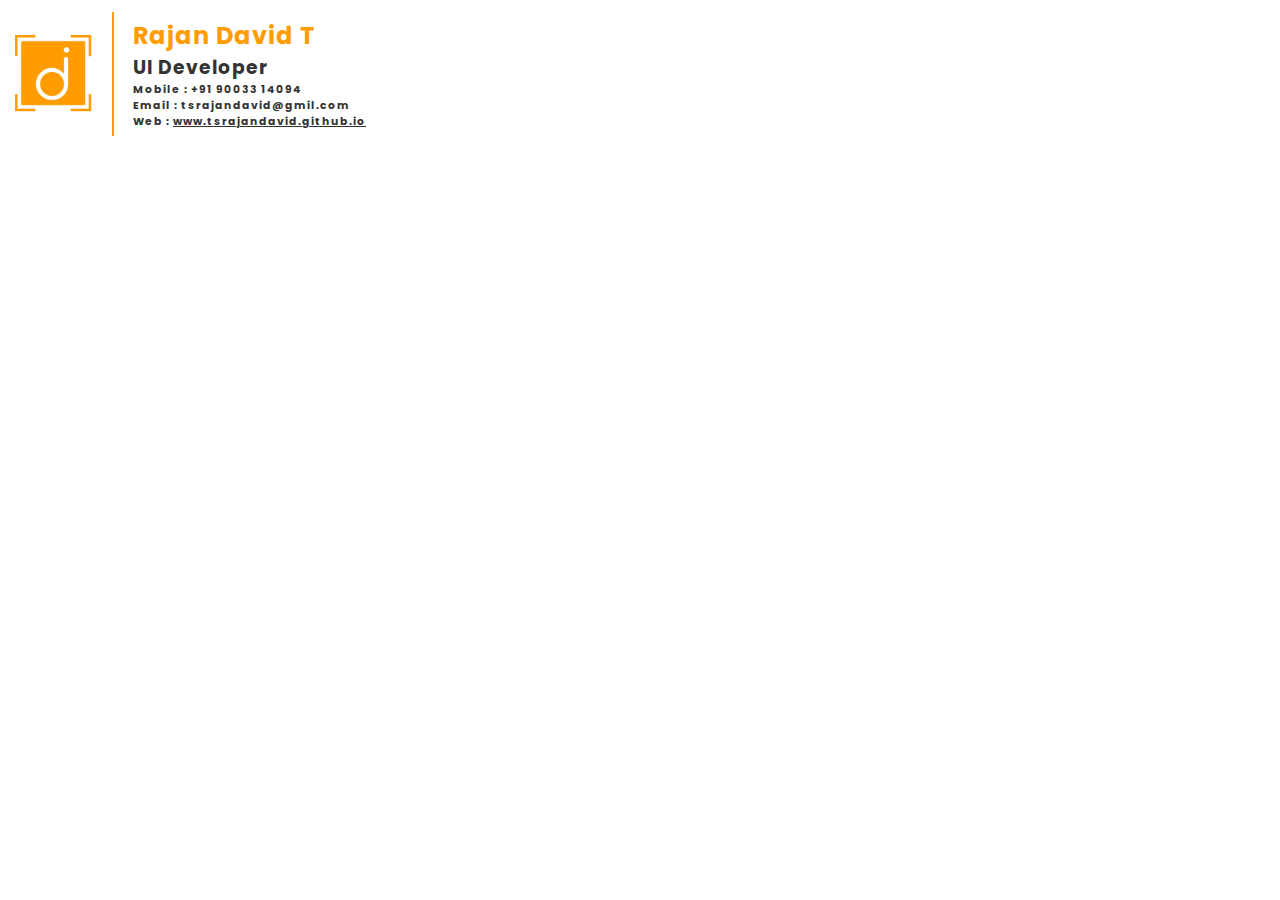
<file: signature/index.html>
<!DOCTYPE html>
<html lang="en">
<head>
    <meta charset="UTF-8">
    <meta name="viewport" content="width=device-width, initial-scale=1.0">
    <meta http-equiv="X-UA-Compatible" content="ie=edge">
    <title>Signature</title>
    <link href="https://fonts.googleapis.com/css?family=Poppins:100,200,300,400,500" rel="stylesheet">
</head>
<body style="font-family: 'Poppins', sans-serif; color: #333333; letter-spacing: 1px;">
    <table style="width:420px">
        <tr style="width:100px; display:inline-block;"><td  style="border-right:solid 2px #ff9c00;">
            <img  style="width:80px; padding-right: 5px; padding: 20px 18px 15px 0px;" src="https://tsrajandavid.github.io/portfolio/signature/logo_Black_Yellow.png">
        </td></tr>
        <tr style="width:280px; display:inline-block; padding-left: 20px; box-sizing: border-box; text-align: left;"><td>
            <h2 style="margin:0; color: #ff9c00;">Rajan David T </h2>
            <h3 style="margin:0; ">UI Developer </h3>
            <h6 style="margin:0;">Mobile : +91 90033 14094</h6>
            <h6 style="margin:0;">Email : tsrajandavid@gmil.com</h6>
            <h6 style="margin:0;">Web : <a style=" color: #333333;" href="https://tsrajandavid.github.io/portfolio/" target="_new" title="Portfolio">www.tsrajandavid.github.io</a></h6>
        </td></tr>
    </table>
</body>
</html>
</file>
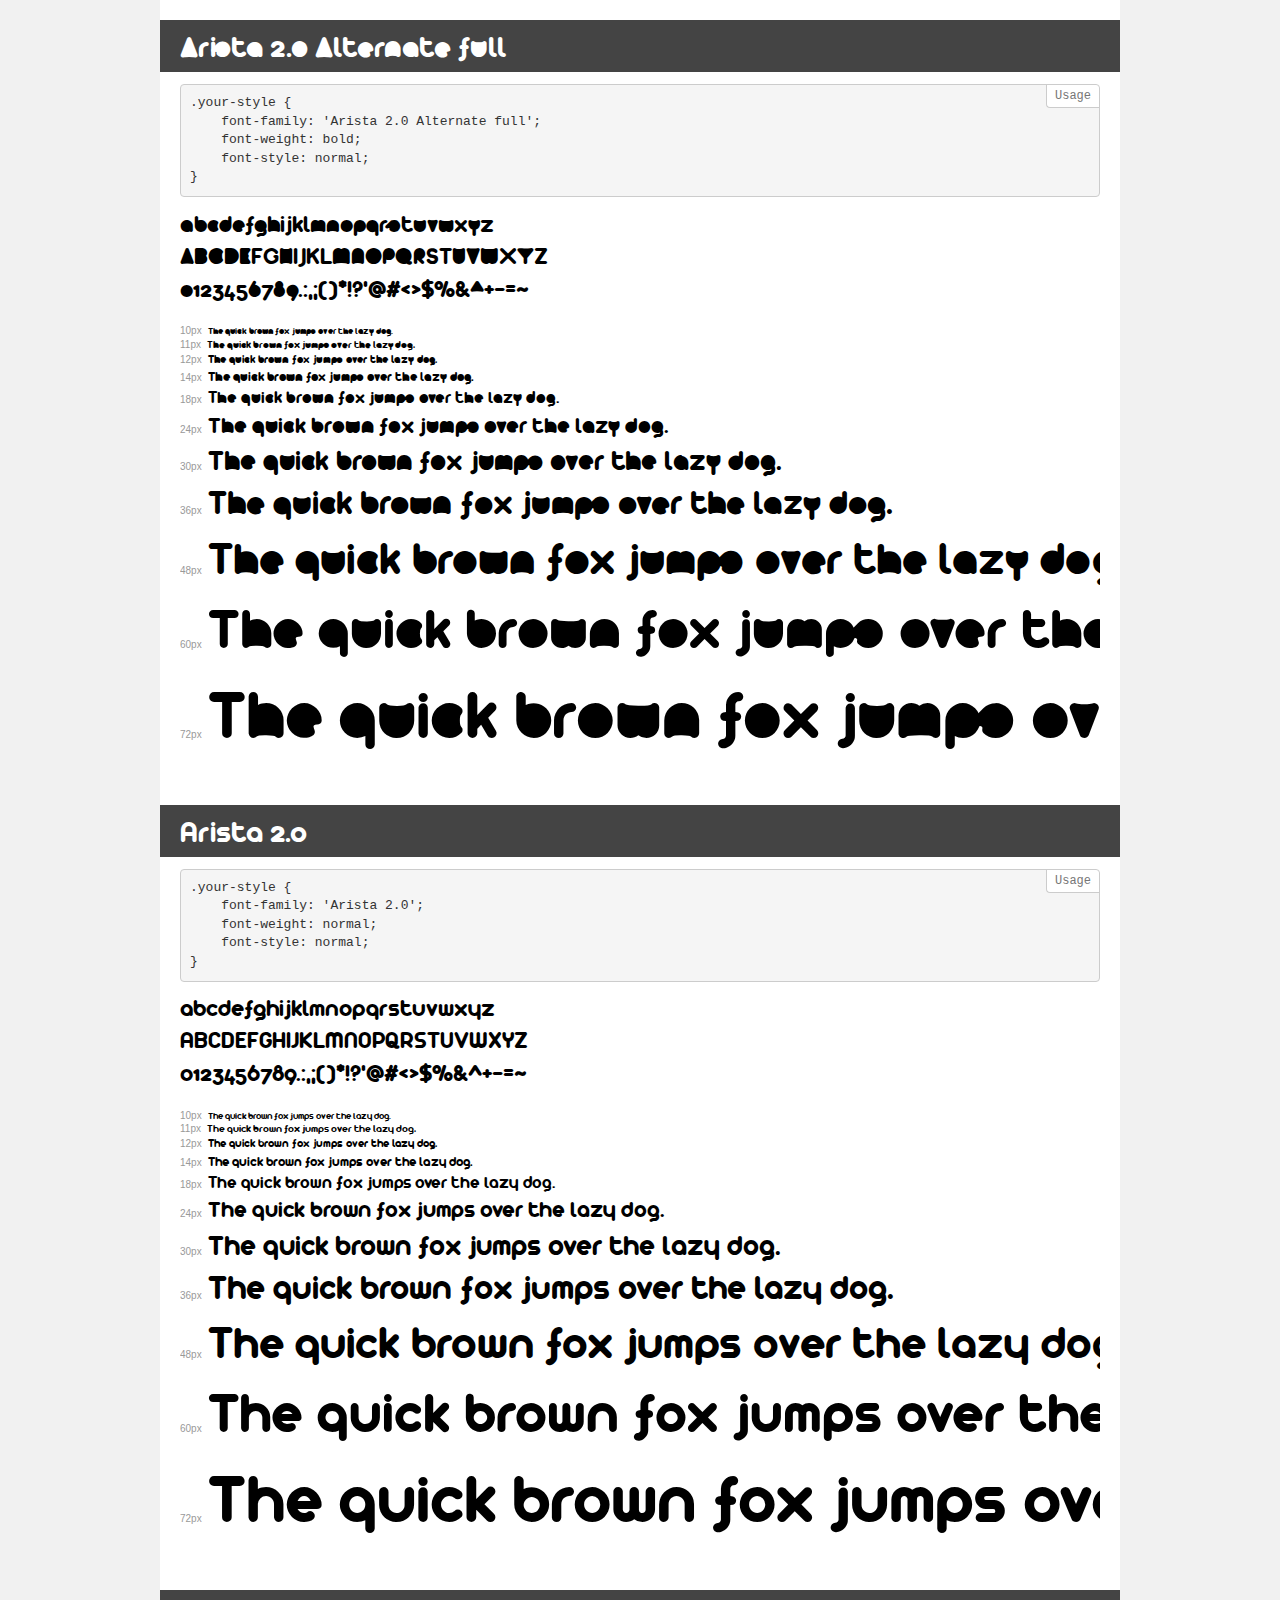
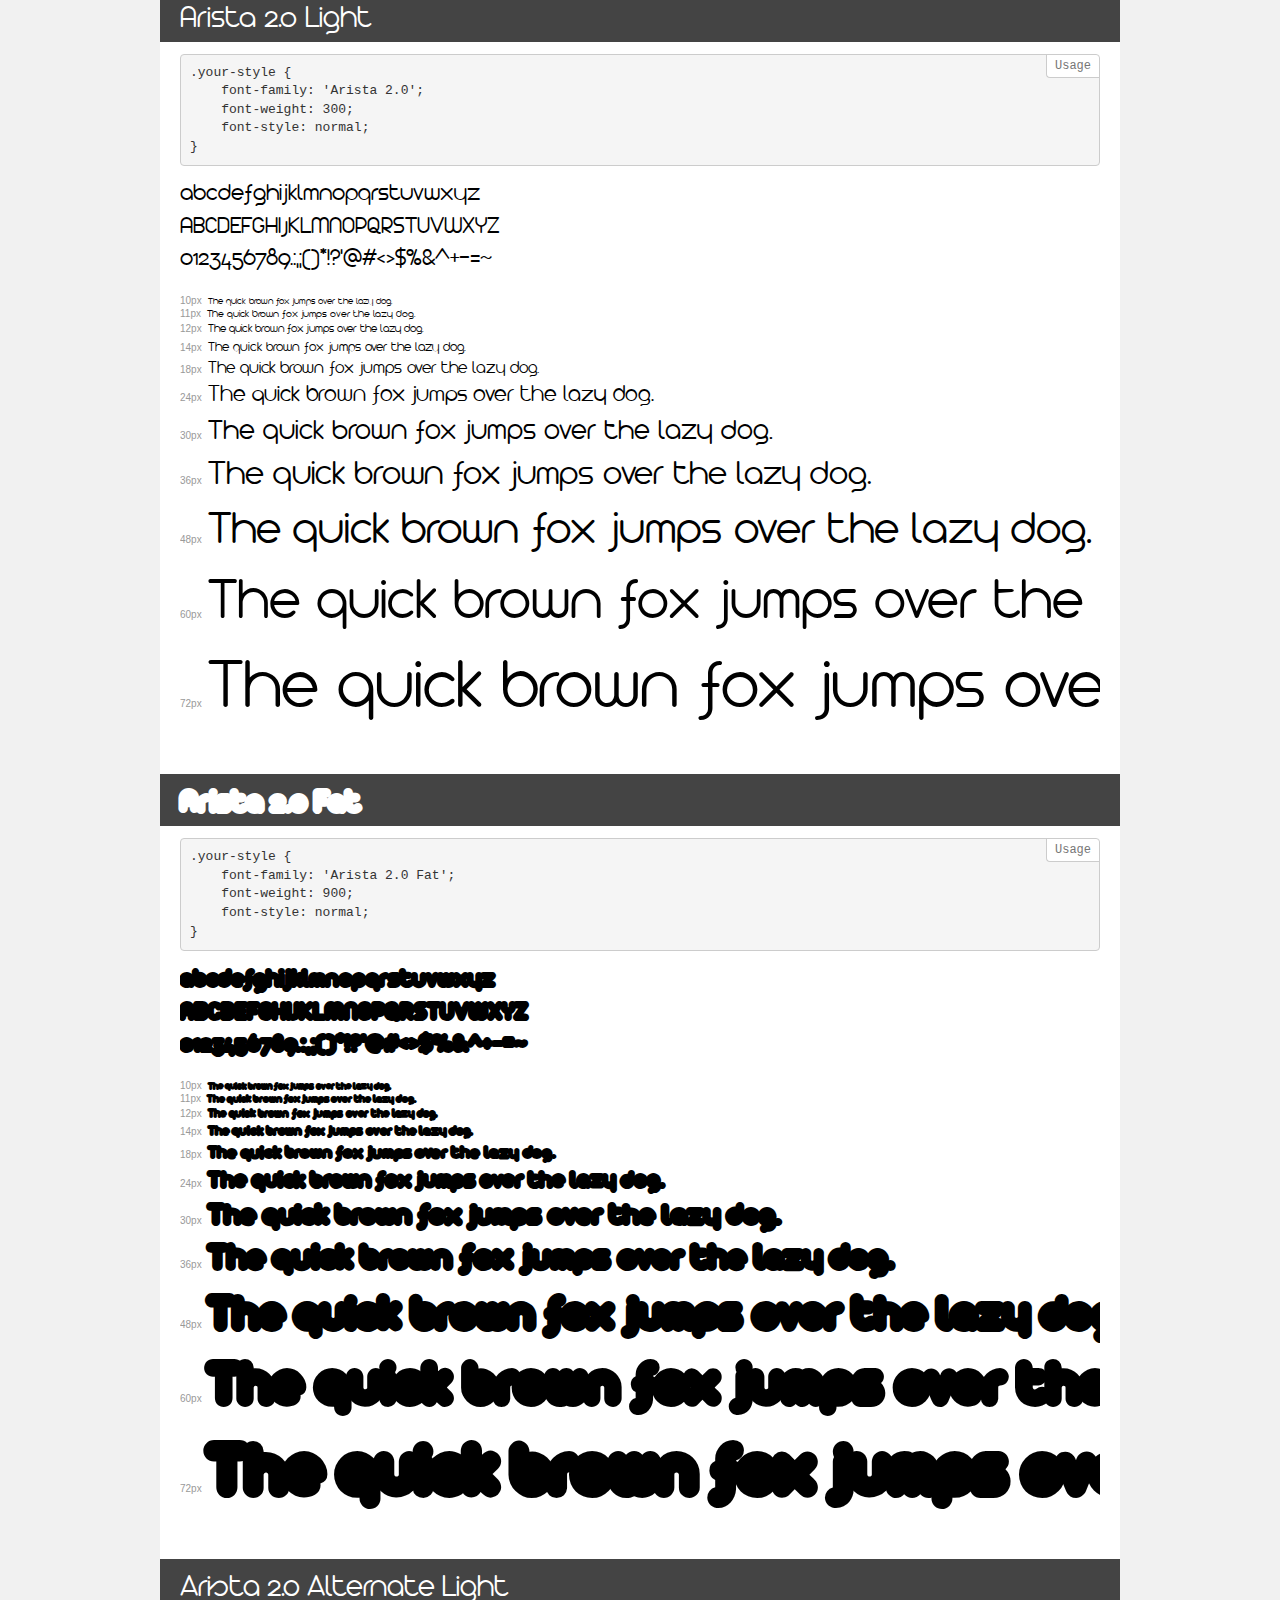
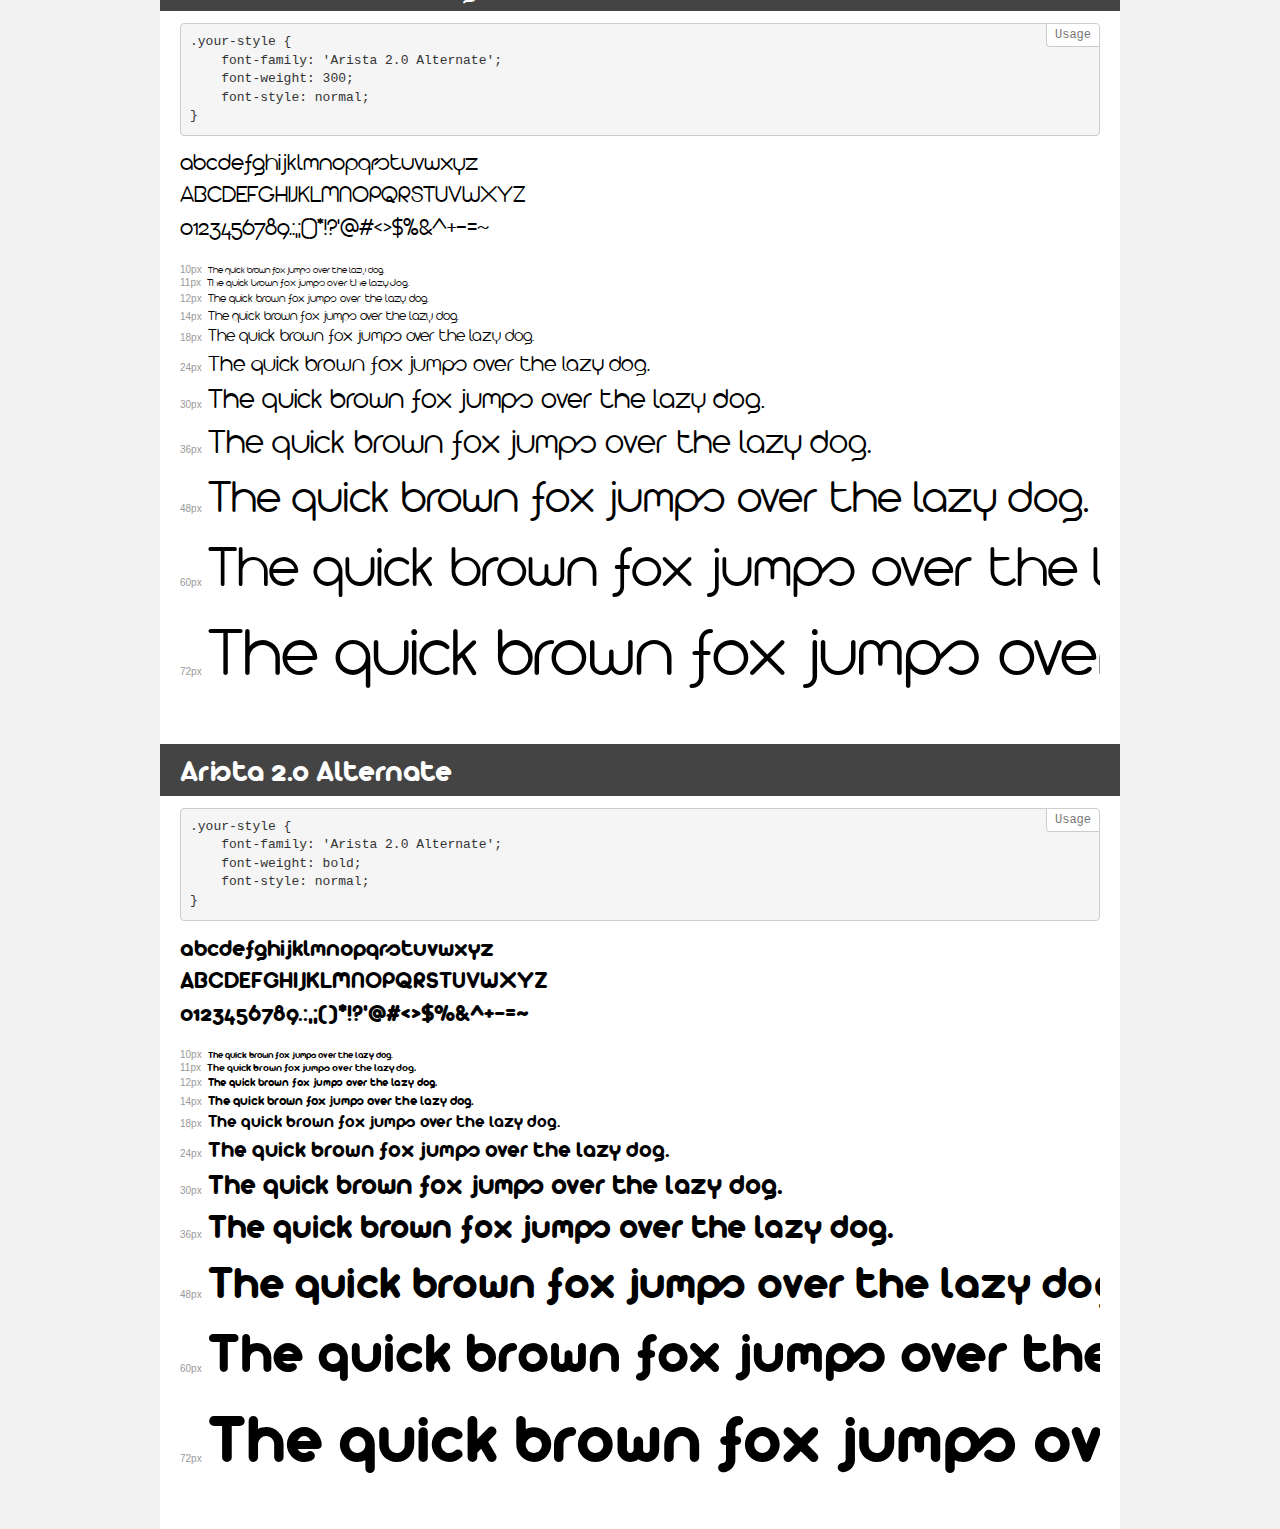
<file: fonts/arista/demo.html>
<!DOCTYPE html>
<html>
<head>
    <meta charset="utf-8">
    <meta http-equiv="X-UA-Compatible" content="IE=edge">
    <meta name="viewport" content="width=device-width, initial-scale=1">
    <meta name="robots" content="noindex, noarchive">
    <meta name="format-detection" content="telephone=no">
    <title>Transfonter demo</title>
    <link href="stylesheet.css" rel="stylesheet">
    <style>
        /*
        http://meyerweb.com/eric/tools/css/reset/
        v2.0 | 20110126
        License: none (public domain)
        */
        html, body, div, span, applet, object, iframe,
        h1, h2, h3, h4, h5, h6, p, blockquote, pre,
        a, abbr, acronym, address, big, cite, code,
        del, dfn, em, img, ins, kbd, q, s, samp,
        small, strike, strong, sub, sup, tt, var,
        b, u, i, center,
        dl, dt, dd, ol, ul, li,
        fieldset, form, label, legend,
        table, caption, tbody, tfoot, thead, tr, th, td,
        article, aside, canvas, details, embed,
        figure, figcaption, footer, header, hgroup,
        menu, nav, output, ruby, section, summary,
        time, mark, audio, video {
            margin: 0;
            padding: 0;
            border: 0;
            font-size: 100%;
            font: inherit;
            vertical-align: baseline;
        }
        /* HTML5 display-role reset for older browsers */
        article, aside, details, figcaption, figure,
        footer, header, hgroup, menu, nav, section {
            display: block;
        }
        body {
            line-height: 1;
        }
        ol, ul {
            list-style: none;
        }
        blockquote, q {
            quotes: none;
        }
        blockquote:before, blockquote:after,
        q:before, q:after {
            content: '';
            content: none;
        }
        table {
            border-collapse: collapse;
            border-spacing: 0;
        }
        /* common styles */
        body {
            background: #f1f1f1;
            color: #000;
        }
        .page {
            background: #fff;
            width: 920px;
            margin: 0 auto;
            padding: 20px 20px 0 20px;
            overflow: hidden;
        }
        .font-container {
            overflow-x: auto;
            overflow-y: hidden;
            margin-bottom: 40px;
            line-height: 1.3;
            white-space: nowrap;
            padding-bottom: 5px;
        }
        h1 {
            position: relative;
            background: #444;
            font-size: 32px;
            color: #fff;
            padding: 10px 20px;
            margin: 0 -20px 12px -20px;
        }
        .letters {
            font-size: 25px;
            margin-bottom: 20px;
        }
        .s10:before {
            content: '10px';
        }
        .s11:before {
            content: '11px';
        }
        .s12:before {
            content: '12px';
        }
        .s14:before {
            content: '14px';
        }
        .s18:before {
            content: '18px';
        }
        .s24:before {
            content: '24px';
        }
        .s30:before {
            content: '30px';
        }
        .s36:before {
            content: '36px';
        }
        .s48:before {
            content: '48px';
        }
        .s60:before {
            content: '60px';
        }
        .s72:before {
            content: '72px';
        }
        .s10:before, .s11:before, .s12:before, .s14:before,
        .s18:before, .s24:before, .s30:before, .s36:before,
        .s48:before, .s60:before, .s72:before {
            font-family: Arial, sans-serif;
            font-size: 10px;
            font-weight: normal;
            font-style: normal;
            color: #999;
            padding-right: 6px;
        }
        pre {
            display: block;
            position: relative;
            padding: 9px;
            margin: 0 0 10px;
            font-family: Monaco, Menlo, Consolas, "Courier New", monospace !important;
            font-size: 13px;
            line-height: 1.428571429;
            color: #333;
            font-weight: normal !important;
            font-style: normal !important;
            background-color: #f5f5f5;
            border: 1px solid #ccc;
            overflow-x: auto;
            border-radius: 4px;
        }
        pre:after {
            display: block;
            position: absolute;
            right: 0;
            top: 0;
            content: 'Usage';
            line-height: 1;
            padding: 5px 8px;
            font-size: 12px;
            color: #767676;
            background-color: #fff;
            border: 1px solid #ccc;
            border-right: none;
            border-top: none;
            border-radius: 0 4px 0 4px;
            z-index: 10;
        }
        /* responsive */
        @media (max-width: 959px) {
            .page {
                width: auto;
                margin: 0;
            }
        }
    </style>
</head>
<body>
<div class="page">
    <div class="demo" style="font-family: 'Arista 2.0 Alternate full'; font-weight: bold; font-style: normal;">
        <h1>Arista 2.0 Alternate full</h1>
        <pre>.your-style {
    font-family: 'Arista 2.0 Alternate full';
    font-weight: bold;
    font-style: normal;
}</pre>
        <div class="font-container">
            <p class="letters">
                abcdefghijklmnopqrstuvwxyz<br>
ABCDEFGHIJKLMNOPQRSTUVWXYZ<br>
                0123456789.:,;()*!?'@#<>$%&^+-=~
            </p>
            <p class="s10" style="font-size: 10px;">The quick brown fox jumps over the lazy dog.</p>
            <p class="s11" style="font-size: 11px;">The quick brown fox jumps over the lazy dog.</p>
            <p class="s12" style="font-size: 12px;">The quick brown fox jumps over the lazy dog.</p>
            <p class="s14" style="font-size: 14px;">The quick brown fox jumps over the lazy dog.</p>
            <p class="s18" style="font-size: 18px;">The quick brown fox jumps over the lazy dog.</p>
            <p class="s24" style="font-size: 24px;">The quick brown fox jumps over the lazy dog.</p>
            <p class="s30" style="font-size: 30px;">The quick brown fox jumps over the lazy dog.</p>
            <p class="s36" style="font-size: 36px;">The quick brown fox jumps over the lazy dog.</p>
            <p class="s48" style="font-size: 48px;">The quick brown fox jumps over the lazy dog.</p>
            <p class="s60" style="font-size: 60px;">The quick brown fox jumps over the lazy dog.</p>
            <p class="s72" style="font-size: 72px;">The quick brown fox jumps over the lazy dog.</p>
        </div>
    </div>
    <div class="demo" style="font-family: 'Arista 2.0'; font-weight: normal; font-style: normal;">
        <h1>Arista 2.0</h1>
        <pre>.your-style {
    font-family: 'Arista 2.0';
    font-weight: normal;
    font-style: normal;
}</pre>
        <div class="font-container">
            <p class="letters">
                abcdefghijklmnopqrstuvwxyz<br>
ABCDEFGHIJKLMNOPQRSTUVWXYZ<br>
                0123456789.:,;()*!?'@#<>$%&^+-=~
            </p>
            <p class="s10" style="font-size: 10px;">The quick brown fox jumps over the lazy dog.</p>
            <p class="s11" style="font-size: 11px;">The quick brown fox jumps over the lazy dog.</p>
            <p class="s12" style="font-size: 12px;">The quick brown fox jumps over the lazy dog.</p>
            <p class="s14" style="font-size: 14px;">The quick brown fox jumps over the lazy dog.</p>
            <p class="s18" style="font-size: 18px;">The quick brown fox jumps over the lazy dog.</p>
            <p class="s24" style="font-size: 24px;">The quick brown fox jumps over the lazy dog.</p>
            <p class="s30" style="font-size: 30px;">The quick brown fox jumps over the lazy dog.</p>
            <p class="s36" style="font-size: 36px;">The quick brown fox jumps over the lazy dog.</p>
            <p class="s48" style="font-size: 48px;">The quick brown fox jumps over the lazy dog.</p>
            <p class="s60" style="font-size: 60px;">The quick brown fox jumps over the lazy dog.</p>
            <p class="s72" style="font-size: 72px;">The quick brown fox jumps over the lazy dog.</p>
        </div>
    </div>
    <div class="demo" style="font-family: 'Arista 2.0'; font-weight: 300; font-style: normal;">
        <h1>Arista 2.0 Light</h1>
        <pre>.your-style {
    font-family: 'Arista 2.0';
    font-weight: 300;
    font-style: normal;
}</pre>
        <div class="font-container">
            <p class="letters">
                abcdefghijklmnopqrstuvwxyz<br>
ABCDEFGHIJKLMNOPQRSTUVWXYZ<br>
                0123456789.:,;()*!?'@#<>$%&^+-=~
            </p>
            <p class="s10" style="font-size: 10px;">The quick brown fox jumps over the lazy dog.</p>
            <p class="s11" style="font-size: 11px;">The quick brown fox jumps over the lazy dog.</p>
            <p class="s12" style="font-size: 12px;">The quick brown fox jumps over the lazy dog.</p>
            <p class="s14" style="font-size: 14px;">The quick brown fox jumps over the lazy dog.</p>
            <p class="s18" style="font-size: 18px;">The quick brown fox jumps over the lazy dog.</p>
            <p class="s24" style="font-size: 24px;">The quick brown fox jumps over the lazy dog.</p>
            <p class="s30" style="font-size: 30px;">The quick brown fox jumps over the lazy dog.</p>
            <p class="s36" style="font-size: 36px;">The quick brown fox jumps over the lazy dog.</p>
            <p class="s48" style="font-size: 48px;">The quick brown fox jumps over the lazy dog.</p>
            <p class="s60" style="font-size: 60px;">The quick brown fox jumps over the lazy dog.</p>
            <p class="s72" style="font-size: 72px;">The quick brown fox jumps over the lazy dog.</p>
        </div>
    </div>
    <div class="demo" style="font-family: 'Arista 2.0 Fat'; font-weight: 900; font-style: normal;">
        <h1>Arista 2.0 Fat</h1>
        <pre>.your-style {
    font-family: 'Arista 2.0 Fat';
    font-weight: 900;
    font-style: normal;
}</pre>
        <div class="font-container">
            <p class="letters">
                abcdefghijklmnopqrstuvwxyz<br>
ABCDEFGHIJKLMNOPQRSTUVWXYZ<br>
                0123456789.:,;()*!?'@#<>$%&^+-=~
            </p>
            <p class="s10" style="font-size: 10px;">The quick brown fox jumps over the lazy dog.</p>
            <p class="s11" style="font-size: 11px;">The quick brown fox jumps over the lazy dog.</p>
            <p class="s12" style="font-size: 12px;">The quick brown fox jumps over the lazy dog.</p>
            <p class="s14" style="font-size: 14px;">The quick brown fox jumps over the lazy dog.</p>
            <p class="s18" style="font-size: 18px;">The quick brown fox jumps over the lazy dog.</p>
            <p class="s24" style="font-size: 24px;">The quick brown fox jumps over the lazy dog.</p>
            <p class="s30" style="font-size: 30px;">The quick brown fox jumps over the lazy dog.</p>
            <p class="s36" style="font-size: 36px;">The quick brown fox jumps over the lazy dog.</p>
            <p class="s48" style="font-size: 48px;">The quick brown fox jumps over the lazy dog.</p>
            <p class="s60" style="font-size: 60px;">The quick brown fox jumps over the lazy dog.</p>
            <p class="s72" style="font-size: 72px;">The quick brown fox jumps over the lazy dog.</p>
        </div>
    </div>
    <div class="demo" style="font-family: 'Arista 2.0 Alternate'; font-weight: 300; font-style: normal;">
        <h1>Arista 2.0 Alternate Light</h1>
        <pre>.your-style {
    font-family: 'Arista 2.0 Alternate';
    font-weight: 300;
    font-style: normal;
}</pre>
        <div class="font-container">
            <p class="letters">
                abcdefghijklmnopqrstuvwxyz<br>
ABCDEFGHIJKLMNOPQRSTUVWXYZ<br>
                0123456789.:,;()*!?'@#<>$%&^+-=~
            </p>
            <p class="s10" style="font-size: 10px;">The quick brown fox jumps over the lazy dog.</p>
            <p class="s11" style="font-size: 11px;">The quick brown fox jumps over the lazy dog.</p>
            <p class="s12" style="font-size: 12px;">The quick brown fox jumps over the lazy dog.</p>
            <p class="s14" style="font-size: 14px;">The quick brown fox jumps over the lazy dog.</p>
            <p class="s18" style="font-size: 18px;">The quick brown fox jumps over the lazy dog.</p>
            <p class="s24" style="font-size: 24px;">The quick brown fox jumps over the lazy dog.</p>
            <p class="s30" style="font-size: 30px;">The quick brown fox jumps over the lazy dog.</p>
            <p class="s36" style="font-size: 36px;">The quick brown fox jumps over the lazy dog.</p>
            <p class="s48" style="font-size: 48px;">The quick brown fox jumps over the lazy dog.</p>
            <p class="s60" style="font-size: 60px;">The quick brown fox jumps over the lazy dog.</p>
            <p class="s72" style="font-size: 72px;">The quick brown fox jumps over the lazy dog.</p>
        </div>
    </div>
    <div class="demo" style="font-family: 'Arista 2.0 Alternate'; font-weight: bold; font-style: normal;">
        <h1>Arista 2.0 Alternate</h1>
        <pre>.your-style {
    font-family: 'Arista 2.0 Alternate';
    font-weight: bold;
    font-style: normal;
}</pre>
        <div class="font-container">
            <p class="letters">
                abcdefghijklmnopqrstuvwxyz<br>
ABCDEFGHIJKLMNOPQRSTUVWXYZ<br>
                0123456789.:,;()*!?'@#<>$%&^+-=~
            </p>
            <p class="s10" style="font-size: 10px;">The quick brown fox jumps over the lazy dog.</p>
            <p class="s11" style="font-size: 11px;">The quick brown fox jumps over the lazy dog.</p>
            <p class="s12" style="font-size: 12px;">The quick brown fox jumps over the lazy dog.</p>
            <p class="s14" style="font-size: 14px;">The quick brown fox jumps over the lazy dog.</p>
            <p class="s18" style="font-size: 18px;">The quick brown fox jumps over the lazy dog.</p>
            <p class="s24" style="font-size: 24px;">The quick brown fox jumps over the lazy dog.</p>
            <p class="s30" style="font-size: 30px;">The quick brown fox jumps over the lazy dog.</p>
            <p class="s36" style="font-size: 36px;">The quick brown fox jumps over the lazy dog.</p>
            <p class="s48" style="font-size: 48px;">The quick brown fox jumps over the lazy dog.</p>
            <p class="s60" style="font-size: 60px;">The quick brown fox jumps over the lazy dog.</p>
            <p class="s72" style="font-size: 72px;">The quick brown fox jumps over the lazy dog.</p>
        </div>
    </div>
</div>
</body>
</html>
</file>
<file: fonts/arista/stylesheet.css>
@font-face {
    font-family: 'Arista 2.0 Alternate full';
    src: url('Arista20Alternatefull.woff2') format('woff2'),
        url('Arista20Alternatefull.woff') format('woff'),
        url('Arista20Alternatefull.svg#Arista2.0Alternatefull') format('svg');
    font-weight: bold;
    font-style: normal;
}

@font-face {
    font-family: 'Arista 2.0';
    src: url('Arista20.woff2') format('woff2'),
        url('Arista20.woff') format('woff'),
        url('Arista20.svg#Arista2.0') format('svg');
    font-weight: normal;
    font-style: normal;
}

@font-face {
    font-family: 'Arista 2.0';
    src: url('Arista20Light.woff2') format('woff2'),
        url('Arista20Light.woff') format('woff'),
        url('Arista20Light.svg#Arista2.0Light') format('svg');
    font-weight: 300;
    font-style: normal;
}

@font-face {
    font-family: 'Arista 2.0 Fat';
    src: url('Arista20Fat.woff2') format('woff2'),
        url('Arista20Fat.woff') format('woff'),
        url('Arista20Fat.svg#Arista2.0Fat') format('svg');
    font-weight: 900;
    font-style: normal;
}

@font-face {
    font-family: 'Arista 2.0 Alternate';
    src: url('Arista20AlternateLight.woff2') format('woff2'),
        url('Arista20AlternateLight.woff') format('woff'),
        url('Arista20AlternateLight.svg#Arista2.0AlternateLight') format('svg');
    font-weight: 300;
    font-style: normal;
}

@font-face {
    font-family: 'Arista 2.0 Alternate';
    src: url('Arista20Alternate.woff2') format('woff2'),
        url('Arista20Alternate.woff') format('woff'),
        url('Arista20Alternate.svg#Arista2.0Alternate') format('svg');
    font-weight: bold;
    font-style: normal;
}
</file>
